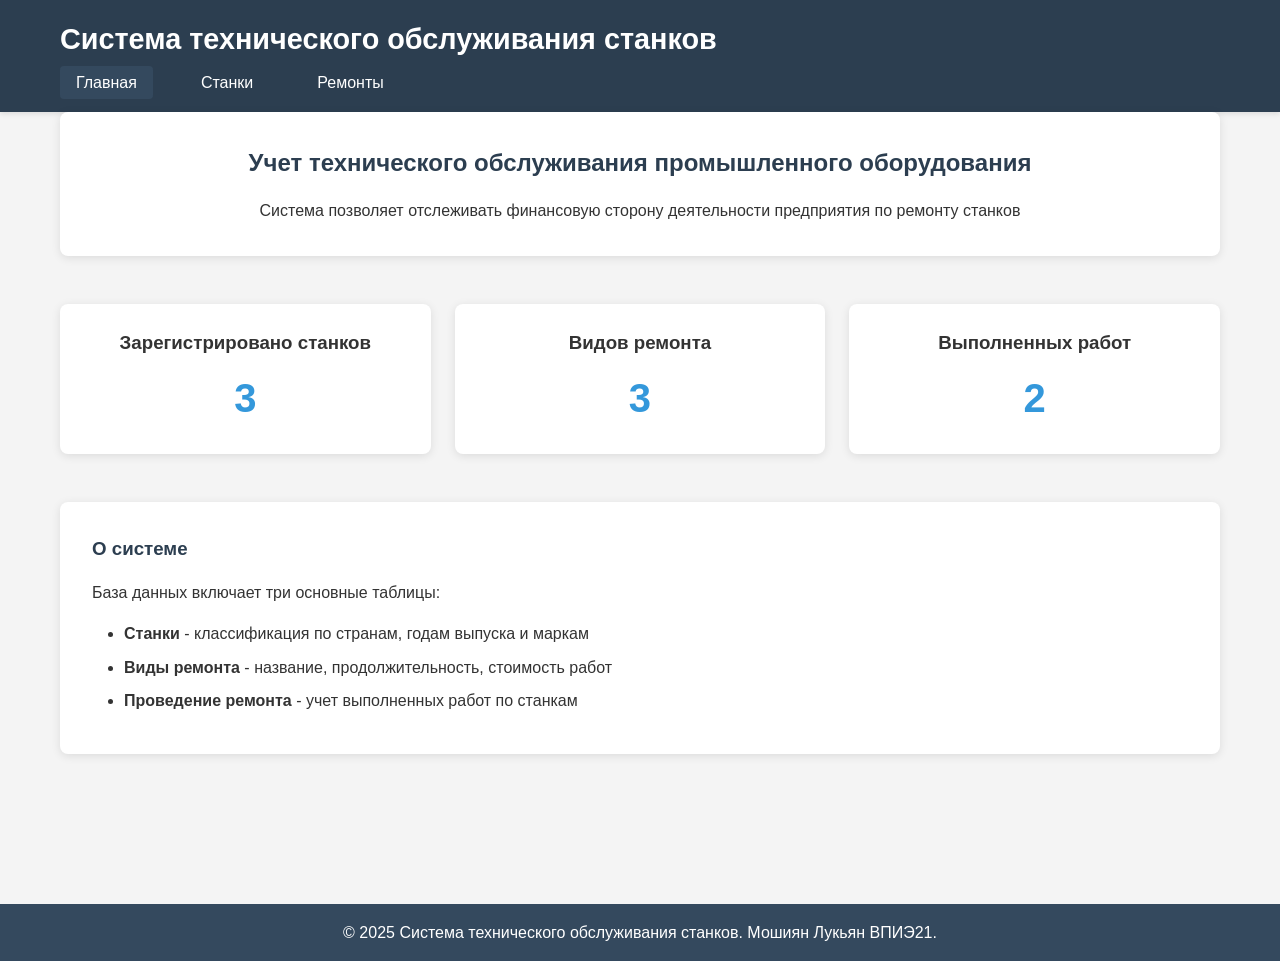
<file: index.html>
<!DOCTYPE html>
<html lang="ru">
<head>
    <meta charset="UTF-8">
    <meta name="viewport" content="width=device-width, initial-scale=1.0">
    <title>Техническое обслуживание станков</title>
    <link rel="stylesheet" href="styles.css">
</head>
<body>
    <header>
        <div class="container">
            <h1>Система технического обслуживания станков</h1>
            <nav>
                <ul>
                    <li><a href="index.html" class="active">Главная</a></li>
                    <li><a href="machines.html">Станки</a></li>
                    <li><a href="repairs.html">Ремонты</a></li>
                </ul>
            </nav>
        </div>
    </header>

    <main class="container">
        <section class="hero">
            <h2>Учет технического обслуживания промышленного оборудования</h2>
            <p>Система позволяет отслеживать финансовую сторону деятельности предприятия по ремонту станков</p>
        </section>

        <section class="stats">
            <div class="stat-card">
                <h3>Зарегистрировано станков</h3>
                <div class="stat-number" id="machines-count">0</div>
            </div>
            <div class="stat-card">
                <h3>Видов ремонта</h3>
                <div class="stat-number" id="repairs-count">0</div>
            </div>
            <div class="stat-card">
                <h3>Выполненных работ</h3>
                <div class="stat-number" id="works-count">0</div>
            </div>
        </section>

        <section class="info">
            <h3>О системе</h3>
            <p>База данных включает три основные таблицы:</p>
            <ul>
                <li><strong>Станки</strong> - классификация по странам, годам выпуска и маркам</li>
                <li><strong>Виды ремонта</strong> - название, продолжительность, стоимость работ</li>
                <li><strong>Проведение ремонта</strong> - учет выполненных работ по станкам</li>
            </ul>
        </section>
    </main>

    <footer>
        <div class="container">
            <p>&copy; 2025 Система технического обслуживания станков. Мошиян Лукьян ВПИЭ21.</p>
        </div>
    </footer>

    <script src="script.js"></script>
</body>
</html>
</file>
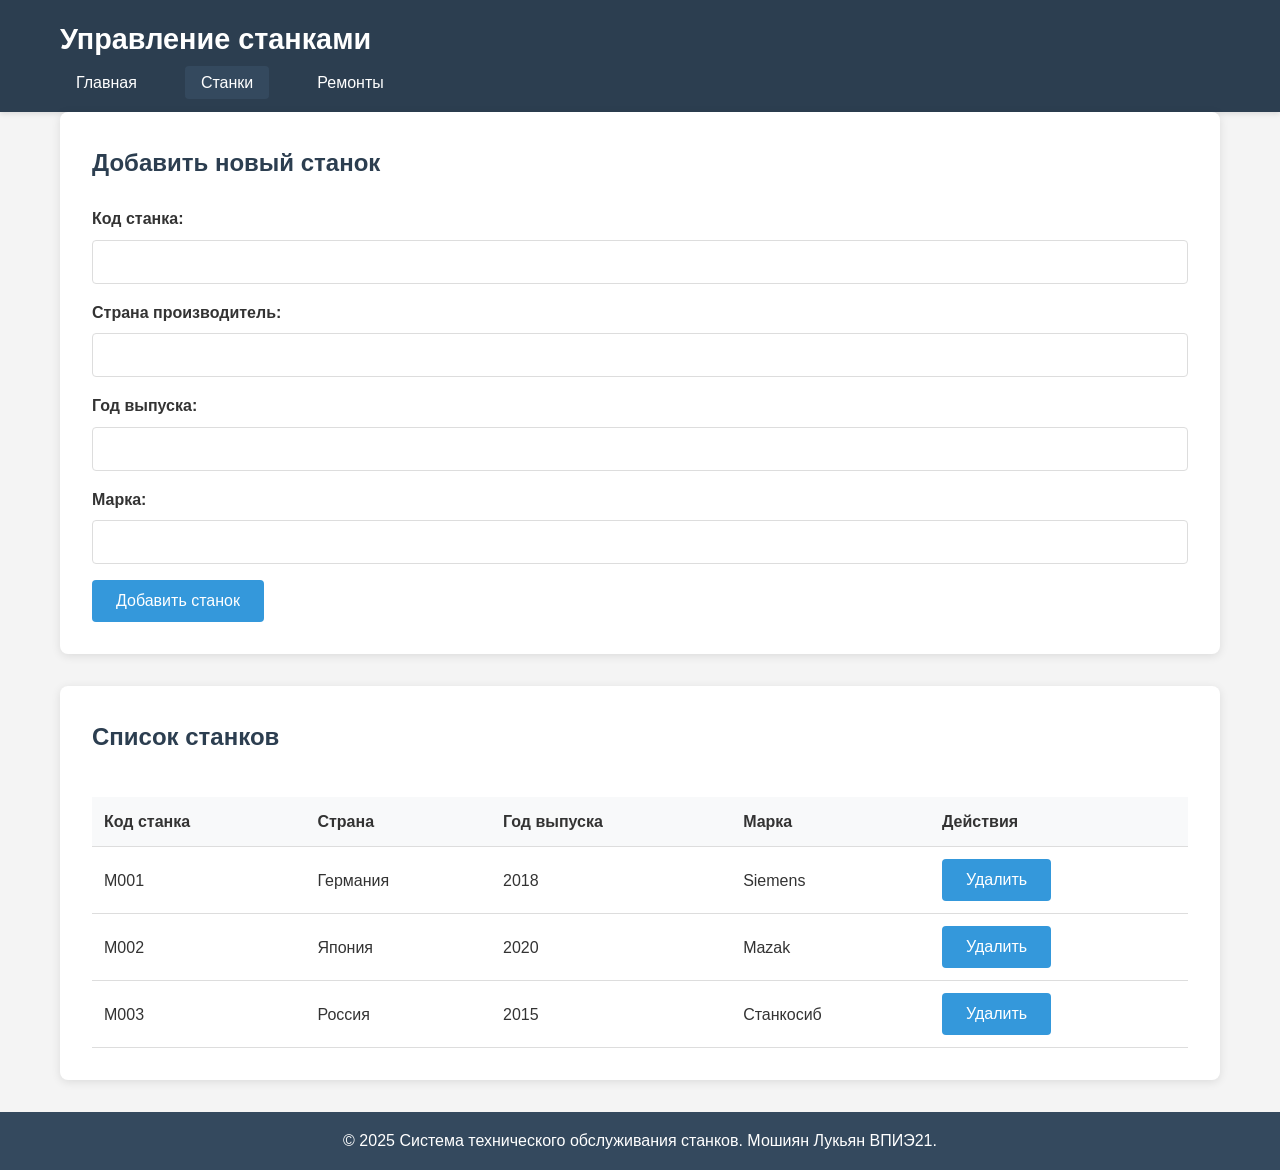
<file: machines.html>
<!DOCTYPE html>
<html lang="ru">
<head>
    <meta charset="UTF-8">
    <meta name="viewport" content="width=device-width, initial-scale=1.0">
    <title>Управление станками</title>
    <link rel="stylesheet" href="styles.css">
</head>
<body>
    <header>
        <div class="container">
            <h1>Управление станками</h1>
            <nav>
                <ul>
                    <li><a href="index.html">Главная</a></li>
                    <li><a href="machines.html" class="active">Станки</a></li>
                    <li><a href="repairs.html">Ремонты</a></li>
                </ul>
            </nav>
        </div>
    </header>

    <main class="container">
        <section class="form-section">
            <h2>Добавить новый станок</h2>
            <form id="machine-form">
                <div class="form-group">
                    <label for="machine-code">Код станка:</label>
                    <input type="text" id="machine-code" name="machine_code" required>
                </div>
                <div class="form-group">
                    <label for="country">Страна производитель:</label>
                    <input type="text" id="country" name="country" required>
                </div>
                <div class="form-group">
                    <label for="year">Год выпуска:</label>
                    <input type="number" id="year" name="year" min="1950" max="2024" required>
                </div>
                <div class="form-group">
                    <label for="brand">Марка:</label>
                    <input type="text" id="brand" name="brand" required>
                </div>
                <button type="submit">Добавить станок</button>
            </form>
        </section>

        <section class="table-section">
            <h2>Список станков</h2>
            <div class="table-container">
                <table id="machines-table">
                    <thead>
                        <tr>
                            <th>Код станка</th>
                            <th>Страна</th>
                            <th>Год выпуска</th>
                            <th>Марка</th>
                            <th>Действия</th>
                        </tr>
                    </thead>
                    <tbody id="machines-tbody">
                        <!-- Данные будут загружены через JavaScript -->
                    </tbody>
                </table>
            </div>
        </section>
    </main>

    <footer>
        <div class="container">
            <p>&copy; 2025 Система технического обслуживания станков. Мошиян Лукьян ВПИЭ21.</p>
        </div>
    </footer>

    <script src="script.js"></script>
</body>
</html>
</file>
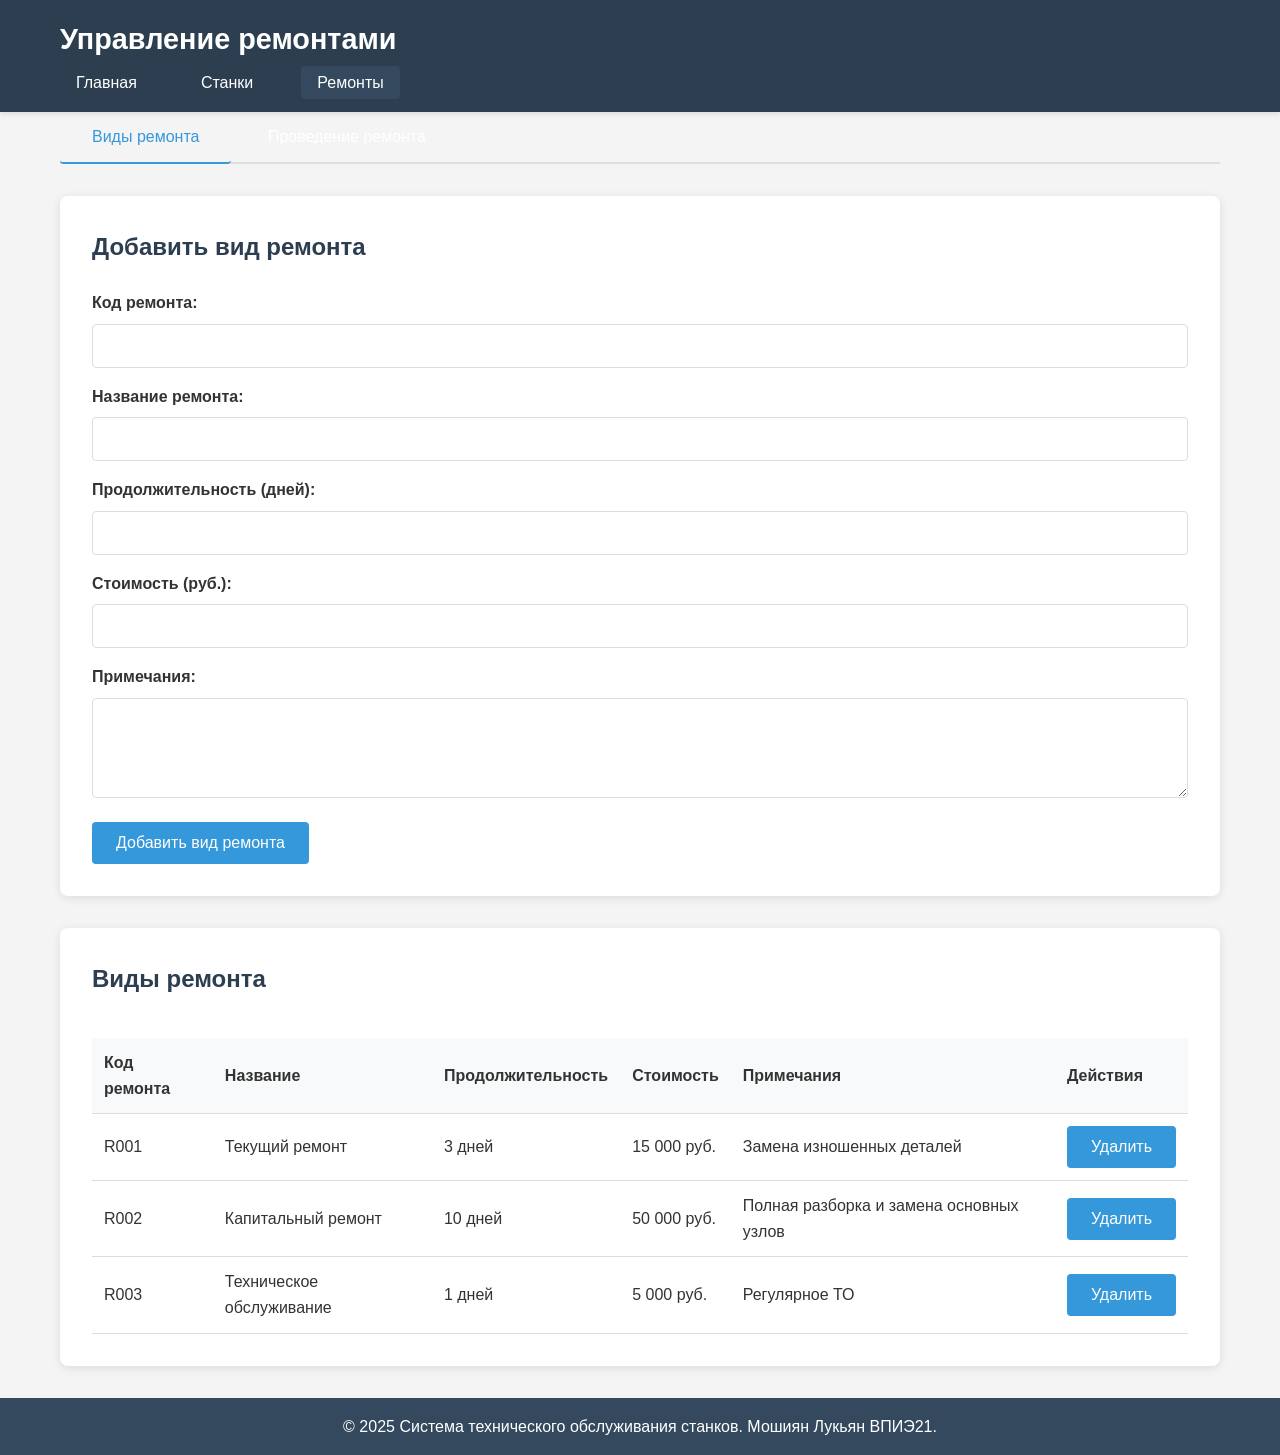
<file: repairs.html>
<!DOCTYPE html>
<html lang="ru">
<head>
    <meta charset="UTF-8">
    <meta name="viewport" content="width=device-width, initial-scale=1.0">
    <title>Управление ремонтами</title>
    <link rel="stylesheet" href="styles.css">
</head>
<body>
    <header>
        <div class="container">
            <h1>Управление ремонтами</h1>
            <nav>
                <ul>
                    <li><a href="index.html">Главная</a></li>
                    <li><a href="machines.html">Станки</a></li>
                    <li><a href="repairs.html" class="active">Ремонты</a></li>
                </ul>
            </nav>
        </div>
    </header>

    <main class="container">
        <div class="tabs">
            <button class="tab-button active" onclick="openTab('repair-types')">Виды ремонта</button>
            <button class="tab-button" onclick="openTab('repair-works')">Проведение ремонта</button>
        </div>

        <!-- Вкладка "Виды ремонта" -->
        <div id="repair-types" class="tab-content active">
            <section class="form-section">
                <h2>Добавить вид ремонта</h2>
                <form id="repair-type-form">
                    <div class="form-group">
                        <label for="repair-code">Код ремонта:</label>
                        <input type="text" id="repair-code" name="repair_code" required>
                    </div>
                    <div class="form-group">
                        <label for="repair-name">Название ремонта:</label>
                        <input type="text" id="repair-name" name="repair_name" required>
                    </div>
                    <div class="form-group">
                        <label for="duration">Продолжительность (дней):</label>
                        <input type="number" id="duration" name="duration" min="1" required>
                    </div>
                    <div class="form-group">
                        <label for="cost">Стоимость (руб.):</label>
                        <input type="number" id="cost" name="cost" min="0" step="0.01" required>
                    </div>
                    <div class="form-group">
                        <label for="notes">Примечания:</label>
                        <textarea id="notes" name="notes"></textarea>
                    </div>
                    <button type="submit">Добавить вид ремонта</button>
                </form>
            </section>

            <section class="table-section">
                <h2>Виды ремонта</h2>
                <div class="table-container">
                    <table id="repair-types-table">
                        <thead>
                            <tr>
                                <th>Код ремонта</th>
                                <th>Название</th>
                                <th>Продолжительность</th>
                                <th>Стоимость</th>
                                <th>Примечания</th>
                                <th>Действия</th>
                            </tr>
                        </thead>
                        <tbody id="repair-types-tbody">
                            <!-- Данные будут загружены через JavaScript -->
                        </tbody>
                    </table>
                </div>
            </section>
        </div>

        <!-- Вкладка "Проведение ремонта" -->
        <div id="repair-works" class="tab-content">
            <section class="form-section">
                <h2>Зарегистрировать проведение ремонта</h2>
                <form id="repair-work-form">
                    <div class="form-group">
                        <label for="machine-select">Станок:</label>
                        <select id="machine-select" name="machine_code" required>
                            <option value="">Выберите станок</option>
                        </select>
                    </div>
                    <div class="form-group">
                        <label for="repair-select">Вид ремонта:</label>
                        <select id="repair-select" name="repair_code" required>
                            <option value="">Выберите вид ремонта</option>
                        </select>
                    </div>
                    <div class="form-group">
                        <label for="start-date">Дата начала:</label>
                        <input type="date" id="start-date" name="start_date" required>
                    </div>
                    <div class="form-group">
                        <label for="work-notes">Примечания:</label>
                        <textarea id="work-notes" name="notes"></textarea>
                    </div>
                    <button type="submit">Зарегистрировать ремонт</button>
                </form>
            </section>

            <section class="table-section">
                <h2>Проведенные ремонты</h2>
                <div class="table-container">
                    <table id="repair-works-table">
                        <thead>
                            <tr>
                                <th>Код станка</th>
                                <th>Код ремонта</th>
                                <th>Дата начала</th>
                                <th>Примечания</th>
                                <th>Действия</th>
                            </tr>
                        </thead>
                        <tbody id="repair-works-tbody">
                            <!-- Данные будут загружены через JavaScript -->
                        </tbody>
                    </table>
                </div>
            </section>
        </div>
    </main>

    <footer>
        <div class="container">
            <p>&copy; 2025 Система технического обслуживания станков. Мошиян Лукьян ВПИЭ21.</p>
        </div>
    </footer>

    <script src="script.js"></script>
</body>
</html>
</file>
<file: styles.css>
* {
    margin: 0;
    padding: 0;
    box-sizing: border-box;
}

body {
    font-family: 'Arial', sans-serif;
    line-height: 1.6;
    color: #333;
    background-color: #f4f4f4;
}

.container {
    max-width: 1200px;
    margin: 0 auto;
    padding: 0 20px;
}

/* Header */
header {
    background: #2c3e50;
    color: white;
    padding: 1rem 0;
    box-shadow: 0 2px 5px rgba(0,0,0,0.1);
}

header h1 {
    margin-bottom: 0.5rem;
    font-size: 1.8rem;
}

nav ul {
    list-style: none;
    display: flex;
    gap: 2rem;
}

nav a {
    color: white;
    text-decoration: none;
    padding: 0.5rem 1rem;
    border-radius: 4px;
    transition: background-color 0.3s;
}

nav a:hover,
nav a.active {
    background-color: #34495e;
}

/* Main content */
main {
    padding: 2rem 0;
    min-height: calc(100vh - 140px);
}

.hero {
    text-align: center;
    margin-bottom: 3rem;
    padding: 2rem;
    background: white;
    border-radius: 8px;
    box-shadow: 0 2px 10px rgba(0,0,0,0.1);
}

.hero h2 {
    color: #2c3e50;
    margin-bottom: 1rem;
}

/* Stats */
.stats {
    display: grid;
    grid-template-columns: repeat(auto-fit, minmax(250px, 1fr));
    gap: 1.5rem;
    margin-bottom: 3rem;
}

.stat-card {
    background: white;
    padding: 1.5rem;
    border-radius: 8px;
    text-align: center;
    box-shadow: 0 2px 10px rgba(0,0,0,0.1);
}

.stat-number {
    font-size: 2.5rem;
    font-weight: bold;
    color: #3498db;
    margin-top: 0.5rem;
}

/* Forms */
.form-section {
    background: white;
    padding: 2rem;
    border-radius: 8px;
    box-shadow: 0 2px 10px rgba(0,0,0,0.1);
    margin-bottom: 2rem;
}

.form-section h2 {
    margin-bottom: 1.5rem;
    color: #2c3e50;
}

.form-group {
    margin-bottom: 1rem;
}

.form-group label {
    display: block;
    margin-bottom: 0.5rem;
    font-weight: bold;
}

.form-group input,
.form-group select,
.form-group textarea {
    width: 100%;
    padding: 0.75rem;
    border: 1px solid #ddd;
    border-radius: 4px;
    font-size: 1rem;
}

.form-group textarea {
    height: 100px;
    resize: vertical;
}

button {
    background: #3498db;
    color: white;
    padding: 0.75rem 1.5rem;
    border: none;
    border-radius: 4px;
    cursor: pointer;
    font-size: 1rem;
    transition: background-color 0.3s;
}

button:hover {
    background: #2980b9;
}

/* Tables */
.table-section {
    background: white;
    padding: 2rem;
    border-radius: 8px;
    box-shadow: 0 2px 10px rgba(0,0,0,0.1);
}

.table-section h2 {
    margin-bottom: 1.5rem;
    color: #2c3e50;
}

.table-container {
    overflow-x: auto;
}

table {
    width: 100%;
    border-collapse: collapse;
    margin-top: 1rem;
}

th, td {
    padding: 0.75rem;
    text-align: left;
    border-bottom: 1px solid #ddd;
}

th {
    background-color: #f8f9fa;
    font-weight: bold;
}

tr:hover {
    background-color: #f8f9fa;
}

/* Tabs */
.tabs {
    margin-bottom: 2rem;
    border-bottom: 2px solid #ddd;
}

.tab-button {
    background: none;
    border: none;
    padding: 1rem 2rem;
    cursor: pointer;
    border-bottom: 2px solid transparent;
    margin-bottom: -2px;
}

.tab-button.active {
    border-bottom-color: #3498db;
    color: #3498db;
}

.tab-content {
    display: none;
}

.tab-content.active {
    display: block;
}

/* Info section */
.info {
    background: white;
    padding: 2rem;
    border-radius: 8px;
    box-shadow: 0 2px 10px rgba(0,0,0,0.1);
}

.info h3 {
    margin-bottom: 1rem;
    color: #2c3e50;
}

.info ul {
    margin-left: 2rem;
    margin-top: 1rem;
}

.info li {
    margin-bottom: 0.5rem;
}

/* Footer */
footer {
    background: #34495e;
    color: white;
    text-align: center;
    padding: 1rem 0;
    margin-top: 2rem;
}

/* Responsive */
@media (max-width: 768px) {
    nav ul {
        flex-direction: column;
        gap: 0.5rem;
    }
    
    .stats {
        grid-template-columns: 1fr;
    }
    
    .container {
        padding: 0 10px;
    }
}
</file>
